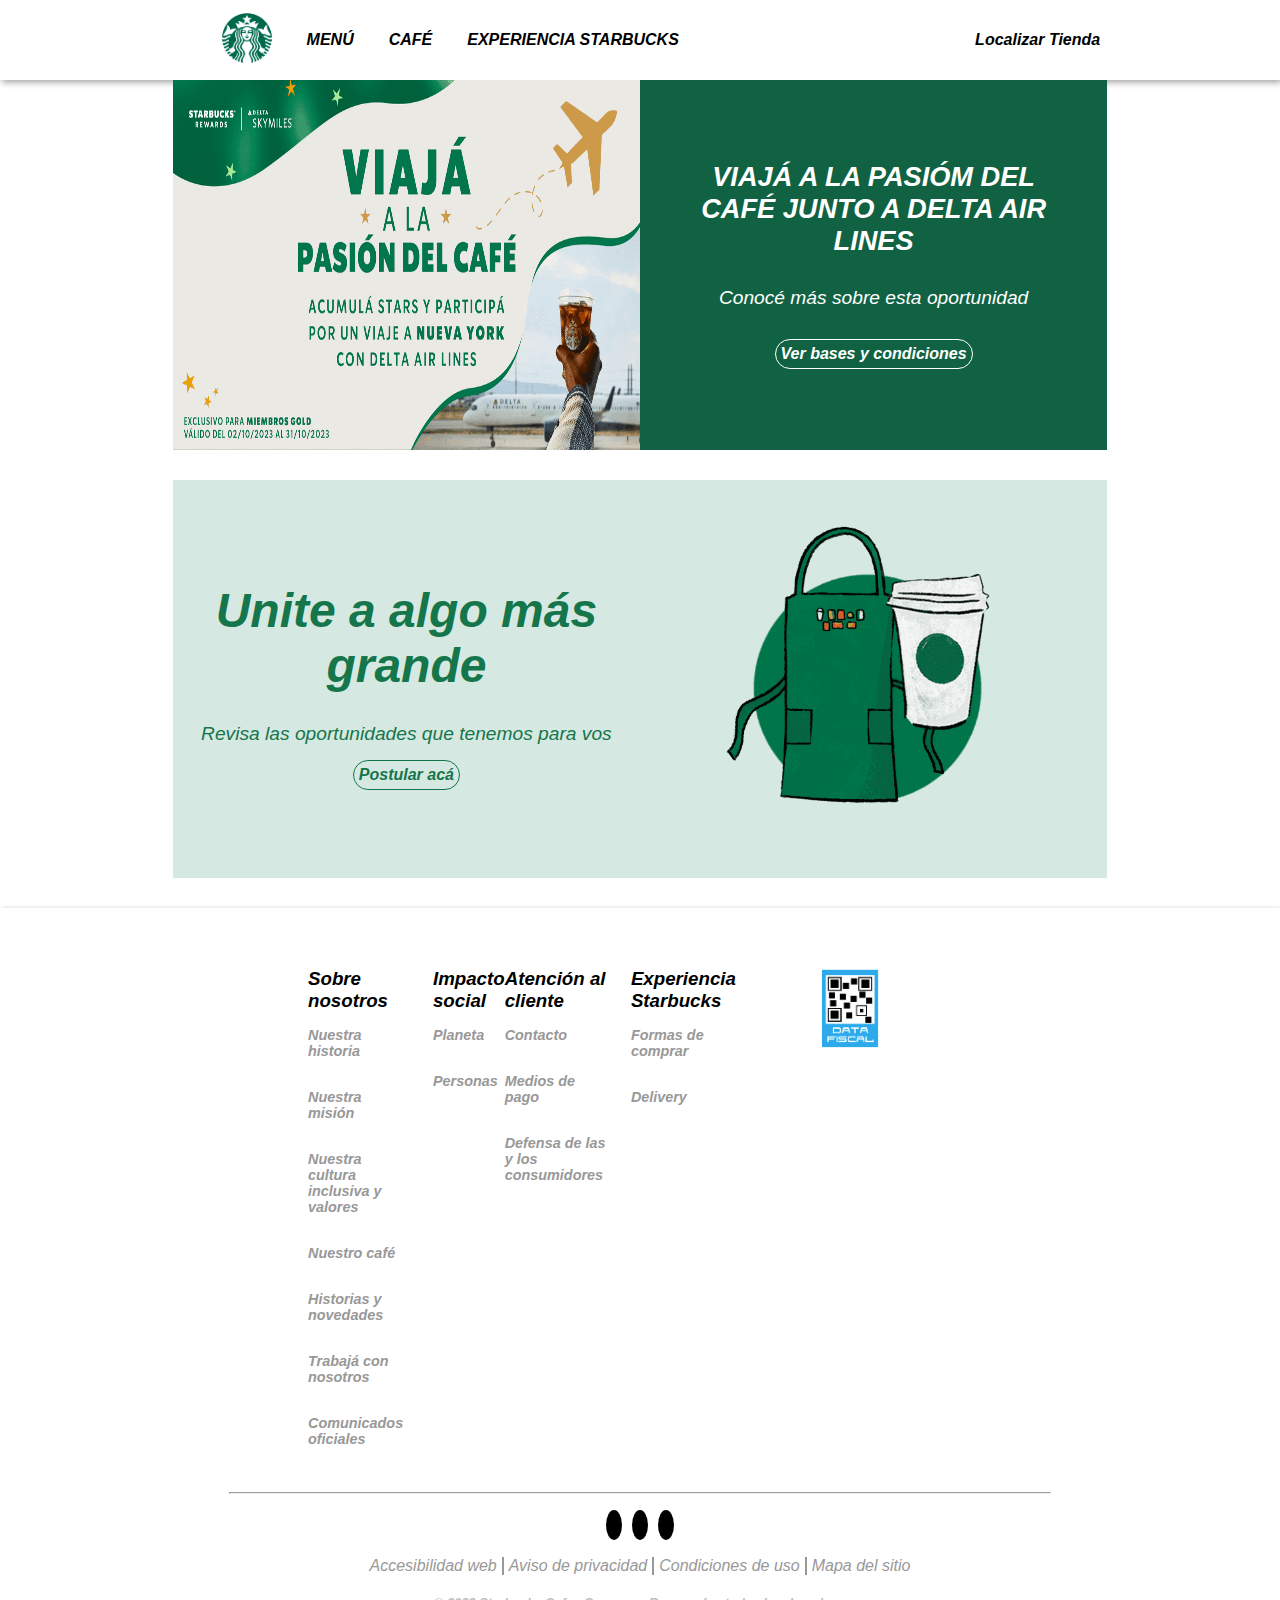
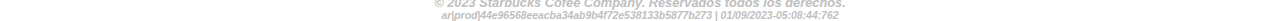
<file: index.html>
<!DOCTYPE html>
<html lang="en">

<head>
    <meta charset="UTF-8">
    <meta name="viewport" content="width=device-width, initial-scale=1.0">
    <link href="/image/294657_starbucks_icon.png" rel="icon" type="image/x-icon">
    <title>Homepage | Starbucks</title>
    <link rel="stylesheet" href="/styles/style.css">
    <link rel="stylesheet" href="https://cdnjs.cloudflare.com/ajax/libs/font-awesome/6.4.2/css/all.min.css"
        integrity="sha512-z3gLpd7yknf1YoNbCzqRKc4qyor8gaKU1qmn+CShxbuBusANI9QpRohGBreCFkKxLhei6S9CQXFEbbKuqLg0DA=="
        crossorigin="anonymous" referrerpolicy="no-referrer" />

</head>

<body>
    <header>
        <div class="logo">
            <a href="index.html"><img src="/image/sturback-logo.png" alt="Logo-Home Starbucks"></a>
        </div>
        <nav class="menuPrincipal">
            <ul>
                <li><a href="menu.html">MENÚ</a></li>
                <li><a href="cafe.html">CAFÉ </a></li>
                <li><a href="experiencia.html">EXPERIENCIA STARBUCKS</a></li>

            </ul>

        </nav>
        <div class="hamburguesa">
            <i class="fa-solid fa-bars menuHamburguesa menusss" style="color: #262626;"></i>
        </div>

        <div class="localizador menuLocalizador" id="menuLocalizador">
            <hr class="barrMenu">
            <a href=""><i class="fa-solid fa-location-dot" style="color: #000000;"></i>Localizar Tienda</a>
        </div>

    </header>
    <div class="contenedor">

        <section class="viaje">
            <div class="imagen">
                <img src="../image/foto1-starbucks.png" alt=" Vija por la pasion">
            </div>
            <div class="publicidad">
                <h2><a href="#">VIAJÁ A LA PASIÓM DEL CAFÉ JUNTO A DELTA AIR LINES</a></h2>
                <p>Conocé más sobre esta oportunidad</p>
                <a class="botonUno" href="">Ver bases y condiciones</a>
            </div>
        </section>
        <section class="postulaciones">
            <div class="contPostulacion">
                <h2>Unite a algo más grande</h2>
                <p>Revisa las oportunidades que tenemos para vos</p>
                <a class="botondos" href="#">Postular acá</a>
            </div>
            <div class="contImagen">
                <img src="/image/foto2-starbucks.png" alt="postulaciones de trabajo">
            </div>
        </section>

    </div>
    <footer>
        <div class="contFooter1">
            <div class="contFooter2">
                <div class="nosotros" name="navega">
                    <div class="tituloFooter">
                        <h3>Sobre nosotros<i class="fa-solid fa-chevron-down ocultarDown menu"
                                style="color: #000000;"></i></h3>
                    </div>
                    <div class="menuFooter">
                        <ul>
                            <li><a href="#">Nuestra historia</a></li>
                            <li><a href="#">Nuestra misión</a></li>
                            <li><a href="#">Nuestra cultura inclusiva y valores</a></li>
                            <li><a href="#">Nuestro café</a></li>
                            <li><a href="#">Historias y novedades</a></li>
                            <li><a href="#">Trabajá con nosotros</a></li>
                            <li><a href="#">Comunicados oficiales</a></li>
                        </ul>
                    </div>
                </div>

                <div class="ipactoSocial">
                    <div class="tituloFooter">
                        <h3>Impacto social<i class="fa-solid fa-chevron-down ocultarDown menu2"
                                style="color: #000000;"></i></h3>
                    </div>
                    <div class="menuFooter2">
                        <ul>
                            <li>
                                <a href="#">Planeta</a>
                            </li>
                            <li>
                                <a href="#">Personas</a>

                            </li>
                        </ul>
                    </div>
                </div>
                <div class="atencionCliente">
                    <div class="tituloFooter">
                        <h3>Atención al cliente<i class="fa-solid fa-chevron-down ocultarDown menu3"
                                style="color: #000000;"></i>
                        </h3>
                    </div>
                    <div class="menuFooter3">
                        <ul>
                            <li><a href="#">Contacto</a></li>
                            <li><a href="#">Medios de pago</a></li>
                            <li><a href="#">Defensa de las y los consumidores</a></li>
                        </ul>
                    </div>
                </div>
                <div class="experiencia">
                    <div class="tituloFooter">
                        <h3>Experiencia Starbucks<i class="fa-solid fa-chevron-down ocultarDown menu4"
                                style="color: #000000;"></i>
                        </h3>
                    </div>
                    <div class="menuFooter4 ">
                        <ul>
                            <li><a href="#">Formas de comprar</a></li>
                            <li><a href="#">Delivery</a></li>
                        </ul>
                    </div>

                </div>
            </div>
            <div class="afip">
                <img src="/image/data-fiscal.jpg" alt="">
            </div>
        </div>

        <hr>
        <div class="redesSociales">
            <ul>
                <li><a href="https://web.facebook.com/StarbucksArgentina?_rdc=1&_rdr"><i class="fa-brands fa-facebook-f" style="color: #ffffff;"></i></a></li>
                <li> <a href="https://www.instagram.com/starbucksargentina/"> <i class="fa-brands fa-instagram" style="color: #ffffff;"></i></a></li>
                <li> <a href="https://www.linkedin.com/company/starbucks-coffee-argentina/"><i class="fa-brands fa-linkedin-in" style="color: #ffffff;"></i></i></a></li>
            </ul>
        </div>
        <div class="contIfoWeb">
            <a class="infoweb" href="#">Accesibilidad web</a>
            <a class="infoweb" href="#">Aviso de privacidad</a>
            <a class="infoweb" href="#">Condiciones de uso</a>
            <a class="infoweb" id="mapa" href="#">Mapa del sitio</a>
        </div>
        <div class="copy">
            <p>© 2023 Starbucks Cofee Company. Reservados todos los derechos.</p>
            <p class="copyP2">ar|prod|44e96568eeacba34ab9b4f72e538133b5877b273 | 01/09/2023-05:08:44:762</p>
        </div>
    </footer>
    <script src="https://cdnjs.cloudflare.com/ajax/libs/jquery/3.7.1/jquery.min.js"
        integrity="sha512-v2CJ7UaYy4JwqLDIrZUI/4hqeoQieOmAZNXBeQyjo21dadnwR+8ZaIJVT8EE2iyI61OV8e6M8PP2/4hpQINQ/g=="
        crossorigin="anonymous" referrerpolicy="no-referrer"></script>
    <script src="apps/app.js"></script>

</body>

</html>
</file>
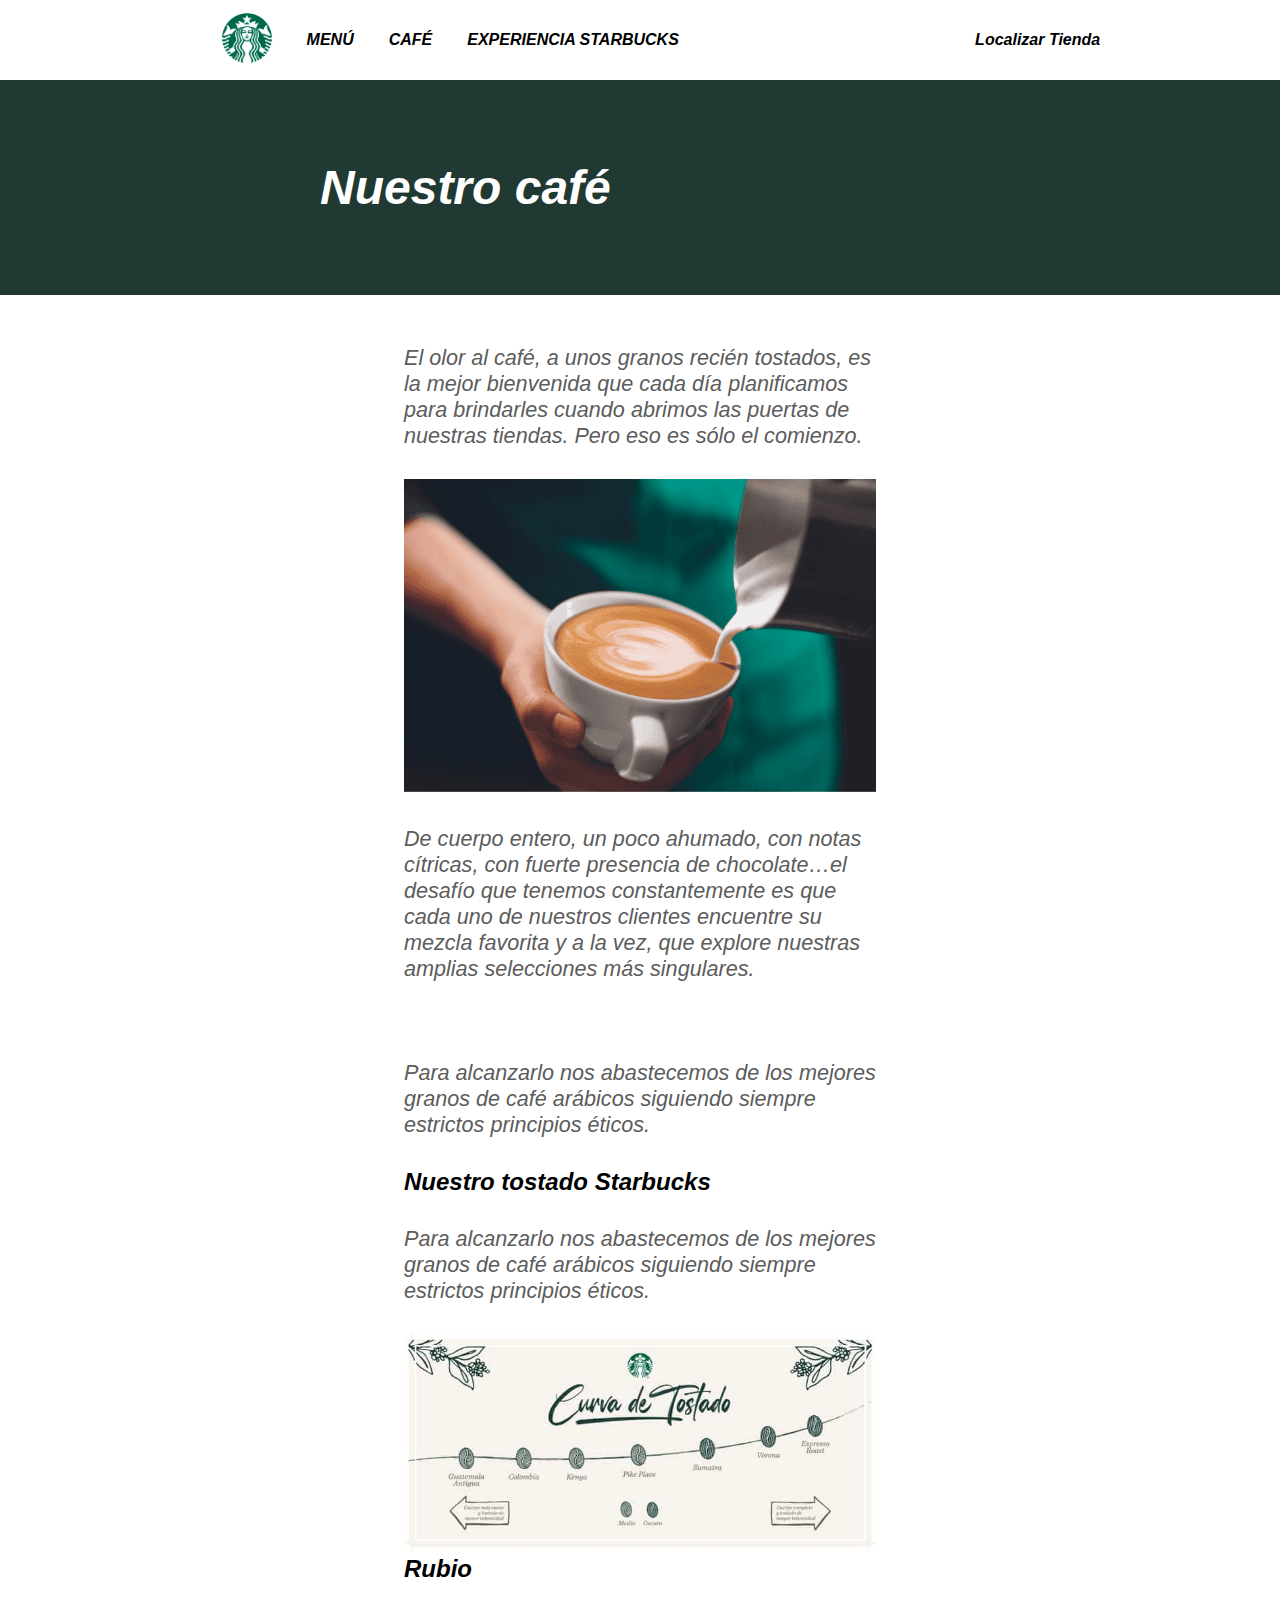
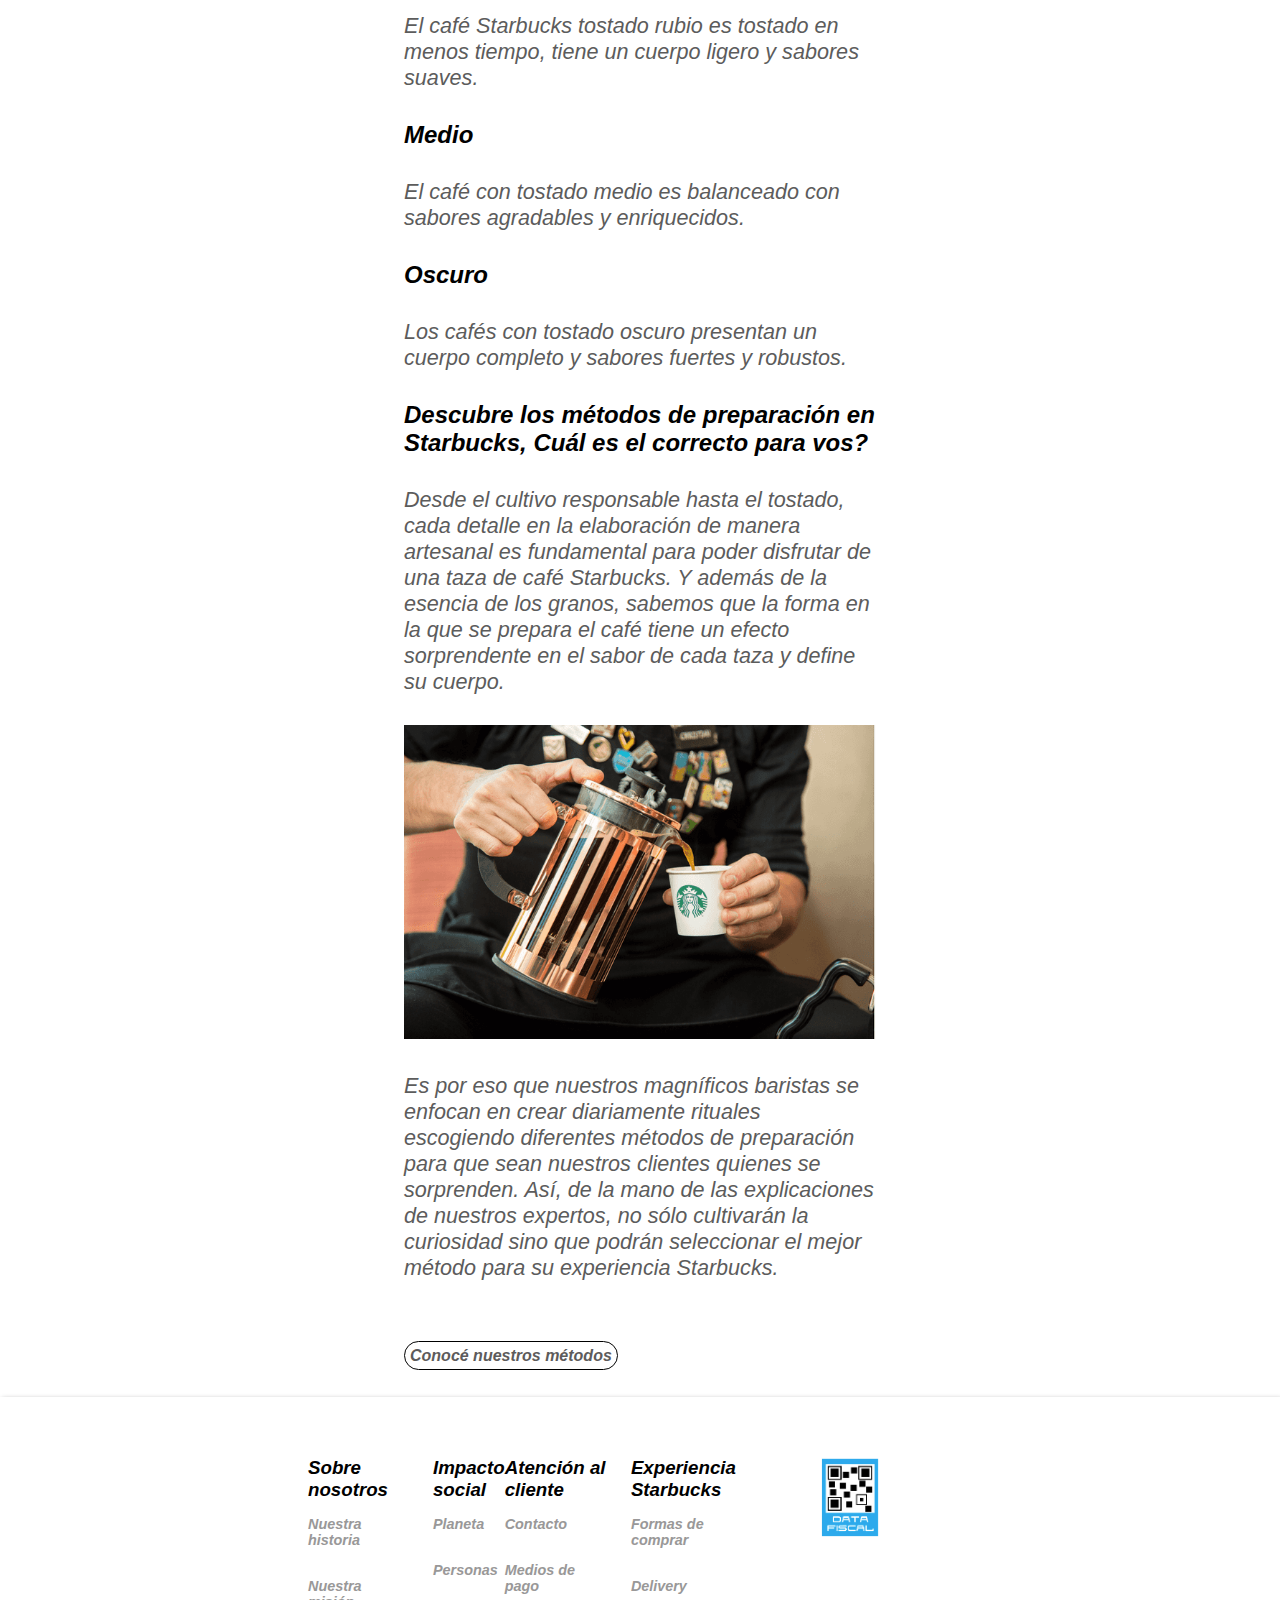
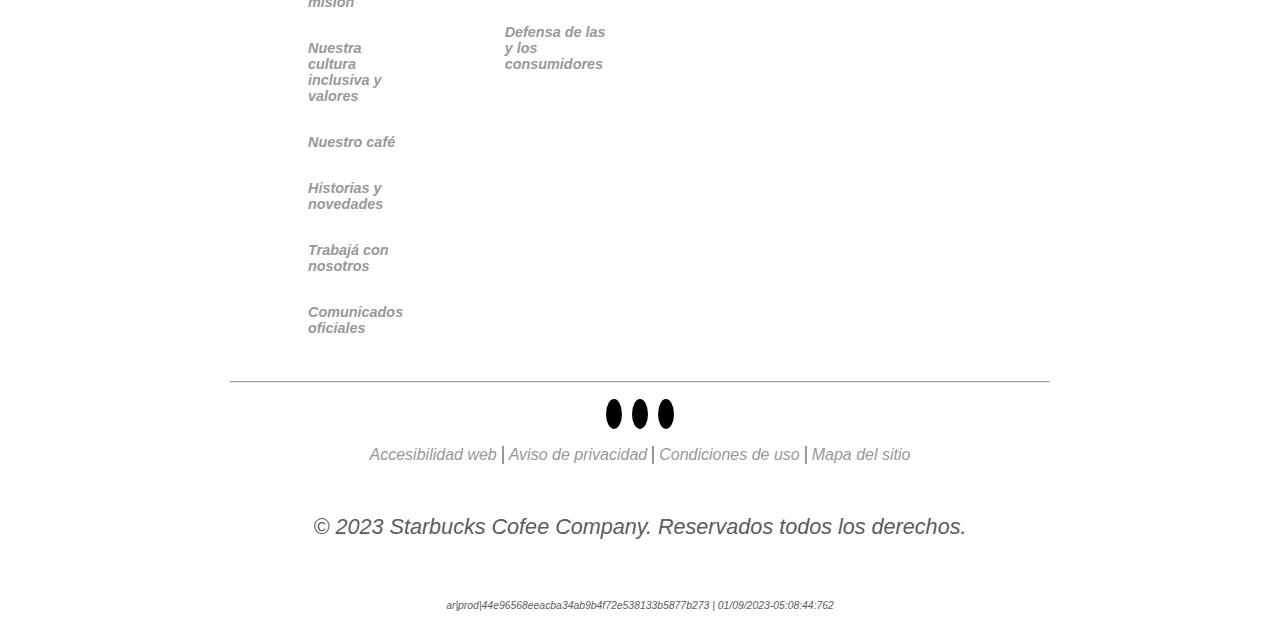
<file: cafe.html>
<!DOCTYPE html>
<html lang="en">

<head>
    <meta charset="UTF-8">
    <meta name="viewport" content="width=device-width, initial-scale=1.0">
    <link href="/image/294657_starbucks_icon.png" rel="icon" type="image/x-icon">
    <title>Let's talk coffee</title>
    <link rel="stylesheet" href="/styles/style.css">
    <link rel="stylesheet" href="/styles/cafe.css">
    <link rel="stylesheet" href="https://cdnjs.cloudflare.com/ajax/libs/font-awesome/6.4.2/css/all.min.css"
        integrity="sha512-z3gLpd7yknf1YoNbCzqRKc4qyor8gaKU1qmn+CShxbuBusANI9QpRohGBreCFkKxLhei6S9CQXFEbbKuqLg0DA=="
        crossorigin="anonymous" referrerpolicy="no-referrer" />

</head>

<body>
    <header>
        <div class="logo">
            <a href="index.html"><img src="/image/sturback-logo.png" alt="Logo-Home Starbucks"></a>
        </div>
        <nav class="menuPrincipal">
            <ul>
                <li><a href="menu.html">MENÚ</a></li>
                <li><a href="cafe.html">CAFÉ </a></li>
                <li><a href="experiencia.html">EXPERIENCIA STARBUCKS</a></li>

            </ul>

        </nav>
        <div class="hamburguesa">
            <i class="fa-solid fa-bars menuHamburguesa menusss" style="color: #262626;"></i>
        </div>

        <div class="localizador menuLocalizador" id="menuLocalizador">
            <hr class="barrMenu">
            <a href=""><i class="fa-solid fa-location-dot" style="color: #000000;"></i>Localizar Tienda</a>
        </div>

    </header>
    <div class="conteiner">
        <section class="titulo">
            <h1>Nuestro café</h1>
        </section>
        <section class="informacion">
            
            <div class="infocafe">
                <p>El olor al café, a unos granos recién tostados, es la mejor bienvenida que cada día planificamos para
                    brindarles cuando abrimos las puertas de nuestras tiendas. Pero eso es sólo el comienzo.</p>
                <img src="image/cafeTaza.png" alt="">
                <p>De cuerpo entero, un poco ahumado, con notas cítricas, con fuerte presencia de chocolate…el desafío
                    que
                    tenemos constantemente es que cada uno de nuestros clientes encuentre su mezcla favorita y a la vez,
                    que
                    explore nuestras amplias selecciones más singulares. </p>
                <br>
                <p>Para alcanzarlo nos abastecemos de los mejores granos de café arábicos siguiendo siempre estrictos
                    principios éticos.</p>

            </div>
            <div class="tostado">
                <h2>Nuestro tostado Starbucks</h2>
                <p>Para alcanzarlo nos abastecemos de los mejores granos de café arábicos siguiendo siempre estrictos
                    principios éticos.</p>
                <img src="image/curvaDeTostado.jpg" alt="">
                <h2>Rubio</h2>
                <p>El café Starbucks tostado rubio es tostado en menos tiempo, tiene un cuerpo ligero y sabores suaves.
                </p>
                <h2>Medio</h2>
                <p>El café con tostado medio es balanceado con sabores agradables y enriquecidos.</p>
                <h2>Oscuro</h2>
                <p>Los cafés con tostado oscuro presentan un cuerpo completo y sabores fuertes y robustos.</p>
            </div>
            <div class="infoPreparacion">
                <h2>Descubre los métodos de preparación en</h2>
                <h2>Starbucks, Cuál es el correcto para vos?</h2>
                <p>Desde el cultivo responsable hasta el tostado, cada detalle en la elaboración de manera artesanal es
                    fundamental para poder disfrutar de una taza de café Starbucks. Y además de la esencia de los
                    granos,
                    sabemos que la forma en la que se prepara el café tiene un efecto sorprendente en el sabor de cada
                    taza
                    y define su cuerpo. </p>
                <img src="image/cafetera.png" alt="">
                <p>Es por eso que nuestros magníficos baristas se enfocan en crear diariamente rituales escogiendo
                    diferentes métodos de preparación para que sean nuestros clientes quienes se sorprenden. Así, de la
                    mano
                    de las explicaciones de nuestros expertos, no sólo cultivarán la curiosidad sino que podrán
                    seleccionar
                    el mejor método para su experiencia Starbucks.</p>

                <p><a href="#">Conocé nuestros métodos</a></p>
            </div>
        </section>
    </div>


    <footer>
        <div class="contFooter1">
            <div class="contFooter2">
                <div class="nosotros" name="navega">
                    <div class="tituloFooter">
                        <h3>Sobre nosotros<i class="fa-solid fa-chevron-down ocultarDown menu"
                                style="color: #000000;"></i></h3>
                    </div>
                    <div class="menuFooter">
                        <ul>
                            <li><a href="#">Nuestra historia</a></li>
                            <li><a href="#">Nuestra misión</a></li>
                            <li><a href="#">Nuestra cultura inclusiva y valores</a></li>
                            <li><a href="#">Nuestro café</a></li>
                            <li><a href="#">Historias y novedades</a></li>
                            <li><a href="#">Trabajá con nosotros</a></li>
                            <li><a href="#">Comunicados oficiales</a></li>
                        </ul>
                    </div>
                </div>

                <div class="ipactoSocial">
                    <div class="tituloFooter">
                        <h3>Impacto social<i class="fa-solid fa-chevron-down ocultarDown menu2"
                                style="color: #000000;"></i></h3>
                    </div>
                    <div class="menuFooter2">
                        <ul>
                            <li>
                                <a href="#">Planeta</a>
                            </li>
                            <li>
                                <a href="#">Personas</a>

                            </li>
                        </ul>
                    </div>
                </div>
                <div class="atencionCliente">
                    <div class="tituloFooter">
                        <h3>Atención al cliente<i class="fa-solid fa-chevron-down ocultarDown menu3"
                                style="color: #000000;"></i>
                        </h3>
                    </div>
                    <div class="menuFooter3">
                        <ul>
                            <li><a href="#">Contacto</a></li>
                            <li><a href="#">Medios de pago</a></li>
                            <li><a href="#">Defensa de las y los consumidores</a></li>
                        </ul>
                    </div>
                </div>
                <div class="experiencia">
                    <div class="tituloFooter">
                        <h3>Experiencia Starbucks<i class="fa-solid fa-chevron-down ocultarDown menu4"
                                style="color: #000000;"></i>
                        </h3>
                    </div>
                    <div class="menuFooter4 ">
                        <ul>
                            <li><a href="#">Formas de comprar</a></li>
                            <li><a href="#">Delivery</a></li>
                        </ul>
                    </div>

                </div>
            </div>
            <div class="afip">
                <img src="/image/data-fiscal.jpg" alt="">
            </div>
        </div>

        <hr>
        <div class="redesSociales">
            <ul>
                <li><a href="https://web.facebook.com/StarbucksArgentina?_rdc=1&_rdr"><i class="fa-brands fa-facebook-f"
                            style="color: #ffffff;"></i></a></li>
                <li> <a href="https://www.instagram.com/starbucksargentina/"> <i class="fa-brands fa-instagram"
                            style="color: #ffffff;"></i></a></li>
                <li> <a href="https://www.linkedin.com/company/starbucks-coffee-argentina/"><i
                            class="fa-brands fa-linkedin-in" style="color: #ffffff;"></i></i></a></li>
            </ul>
        </div>
        <div class="contIfoWeb">
            <a class="infoweb" href="#">Accesibilidad web</a>
            <a class="infoweb" href="#">Aviso de privacidad</a>
            <a class="infoweb" href="#">Condiciones de uso</a>
            <a class="infoweb" id="mapa" href="#">Mapa del sitio</a>
        </div>
        <div class="copy">
            <p>© 2023 Starbucks Cofee Company. Reservados todos los derechos.</p>
            <p class="copyP2">ar|prod|44e96568eeacba34ab9b4f72e538133b5877b273 | 01/09/2023-05:08:44:762</p>
        </div>
    </footer>
    <script src="https://cdnjs.cloudflare.com/ajax/libs/jquery/3.7.1/jquery.min.js"
        integrity="sha512-v2CJ7UaYy4JwqLDIrZUI/4hqeoQieOmAZNXBeQyjo21dadnwR+8ZaIJVT8EE2iyI61OV8e6M8PP2/4hpQINQ/g=="
        crossorigin="anonymous" referrerpolicy="no-referrer"></script>
    <script src="apps/app.js"></script>

</body>

</html>
</file>
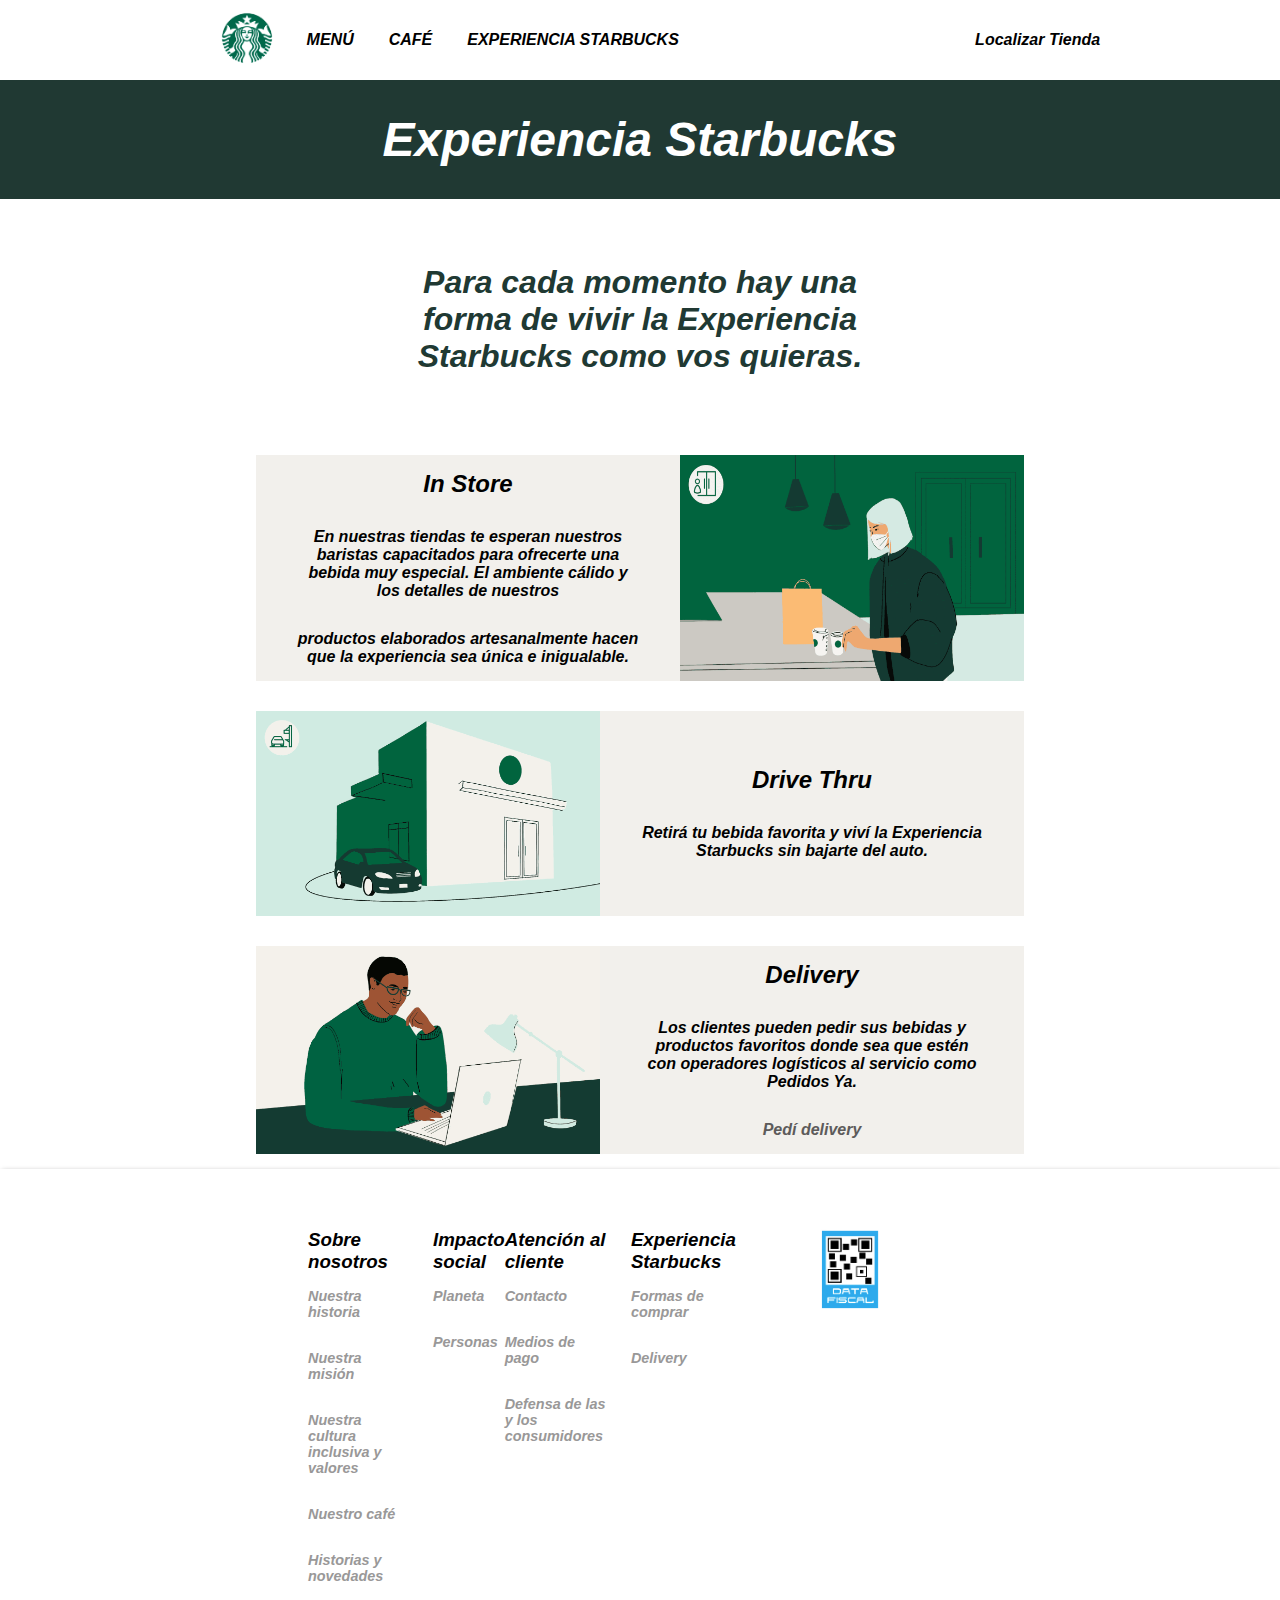
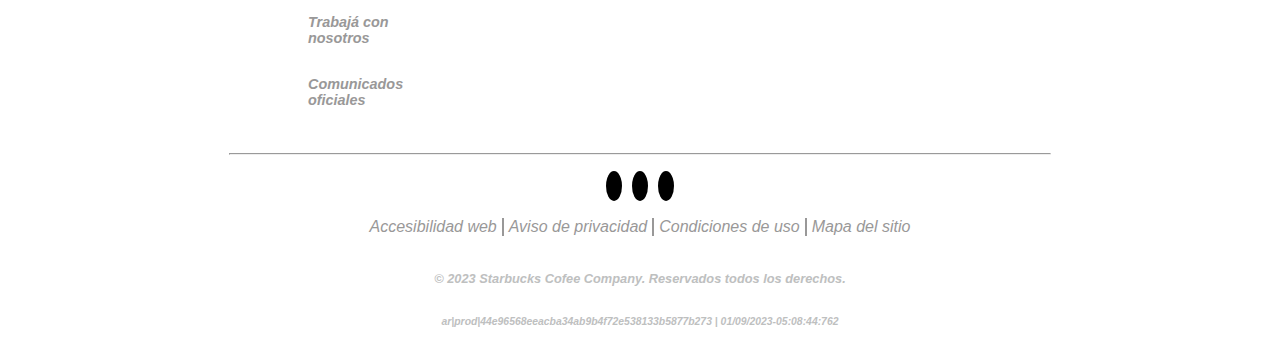
<file: experiencia.html>
<!DOCTYPE html>
<html lang="en">

<head>
    <meta charset="UTF-8">
    <meta name="viewport" content="width=device-width, initial-scale=1.0">
    <link href="/image/294657_starbucks_icon.png" rel="icon" type="image/x-icon">
    <title>Experiencia Starbucks | Starbucks</title>
    <link rel="stylesheet" href="/styles/style.css">
    <link rel="stylesheet" href="/styles/experiencia.css">
    <link rel="stylesheet" href="https://cdnjs.cloudflare.com/ajax/libs/font-awesome/6.4.2/css/all.min.css"
        integrity="sha512-z3gLpd7yknf1YoNbCzqRKc4qyor8gaKU1qmn+CShxbuBusANI9QpRohGBreCFkKxLhei6S9CQXFEbbKuqLg0DA=="
        crossorigin="anonymous" referrerpolicy="no-referrer" />

</head>

<body>
    <header>
        <div class="logo">
            <a href="index.html"><img src="/image/sturback-logo.png" alt="Logo-Home Starbucks"></a>
        </div>
        <nav class="menuPrincipal">
            <ul>
                <li><a href="menu.html">MENÚ</a></li>
                <li><a href="cafe.html">CAFÉ </a></li>
                <li><a href="experiencia.html">EXPERIENCIA STARBUCKS</a></li>

            </ul>

        </nav>
        <div class="hamburguesa">
            <i class="fa-solid fa-bars menuHamburguesa menusss" style="color: #262626;"></i>
        </div>

        <div class="localizador menuLocalizador" id="menuLocalizador">
            <hr class="barrMenu">
            <a href=""><i class="fa-solid fa-location-dot" style="color: #000000;"></i>Localizar Tienda</a>
        </div>

    </header>
<div class="container">
    <div class="contenedorTitulo">
        <h1>Experiencia Starbucks</h1>
    </div>
    <div class="contenedorSubtitulo">
    <h2>Para cada momento hay una forma de vivir la Experiencia Starbucks como vos quieras.</h2>
</div>
    <section class="inStore">
        <div class="contenedorImagen">
            <img src="/image/experiencia1.png" alt="">
        </div>
        <div class="contenedorTexto">
            <h2>In Store</h2>
            <p>En nuestras tiendas te esperan nuestros baristas capacitados para ofrecerte una bebida muy especial. El ambiente cálido y los detalles de nuestros</p>
            <p>productos elaborados artesanalmente hacen que la experiencia sea única e inigualable.</p>
        </div>
    </section>
    <section class="driveThru">
        <div class="contenedorImagen">
            <img src="/image/experiencia2.png" alt="">
        </div>
        <div class="contenedorTexto">
            <h2>Drive Thru</h2>
            <p>Retirá tu bebida favorita y viví la Experiencia Starbucks sin bajarte del auto.</p>
            
        </div>
    </section>
    <section class="delivery">
        <div class="contenedorImagen">
            <img src="/image/experiencia3.png" alt="">
        </div>
        <div class="contenedorTexto">
            <h2>Delivery</h2>
            <p>Los clientes pueden pedir sus bebidas y productos favoritos donde sea que estén con operadores logísticos al servicio como Pedidos Ya.</p>
            <p><a href="#">Pedí delivery</a></p>
        </div>
    </section>
</div>


<footer>
    <div class="contFooter1">
        <div class="contFooter2">
            <div class="nosotros" name="navega">
                <div class="tituloFooter">
                    <h3>Sobre nosotros<i class="fa-solid fa-chevron-down ocultarDown menu"
                            style="color: #000000;"></i></h3>
                </div>
                <div class="menuFooter">
                    <ul>
                        <li><a href="#">Nuestra historia</a></li>
                        <li><a href="#">Nuestra misión</a></li>
                        <li><a href="#">Nuestra cultura inclusiva y valores</a></li>
                        <li><a href="#">Nuestro café</a></li>
                        <li><a href="#">Historias y novedades</a></li>
                        <li><a href="#">Trabajá con nosotros</a></li>
                        <li><a href="#">Comunicados oficiales</a></li>
                    </ul>
                </div>
            </div>

            <div class="ipactoSocial">
                <div class="tituloFooter">
                    <h3>Impacto social<i class="fa-solid fa-chevron-down ocultarDown menu2"
                            style="color: #000000;"></i></h3>
                </div>
                <div class="menuFooter2">
                    <ul>
                        <li>
                            <a href="#">Planeta</a>
                        </li>
                        <li>
                            <a href="#">Personas</a>

                        </li>
                    </ul>
                </div>
            </div>
            <div class="atencionCliente">
                <div class="tituloFooter">
                    <h3>Atención al cliente<i class="fa-solid fa-chevron-down ocultarDown menu3"
                            style="color: #000000;"></i>
                    </h3>
                </div>
                <div class="menuFooter3">
                    <ul>
                        <li><a href="#">Contacto</a></li>
                        <li><a href="#">Medios de pago</a></li>
                        <li><a href="#">Defensa de las y los consumidores</a></li>
                    </ul>
                </div>
            </div>
            <div class="experiencia">
                <div class="tituloFooter">
                    <h3>Experiencia Starbucks<i class="fa-solid fa-chevron-down ocultarDown menu4"
                            style="color: #000000;"></i>
                    </h3>
                </div>
                <div class="menuFooter4 ">
                    <ul>
                        <li><a href="#">Formas de comprar</a></li>
                        <li><a href="#">Delivery</a></li>
                    </ul>
                </div>

            </div>
        </div>
        <div class="afip">
            <img src="/image/data-fiscal.jpg" alt="">
        </div>
    </div>

    <hr>
    <div class="redesSociales">
        <ul>
            <li><a href="https://web.facebook.com/StarbucksArgentina?_rdc=1&_rdr"><i class="fa-brands fa-facebook-f" style="color: #ffffff;"></i></a></li>
            <li> <a href="https://www.instagram.com/starbucksargentina/"> <i class="fa-brands fa-instagram" style="color: #ffffff;"></i></a></li>
            <li> <a href="https://www.linkedin.com/company/starbucks-coffee-argentina/"><i class="fa-brands fa-linkedin-in" style="color: #ffffff;"></i></i></a></li>
        </ul>
    </div>
    <div class="contIfoWeb">
        <a class="infoweb" href="#">Accesibilidad web</a>
        <a class="infoweb" href="#">Aviso de privacidad</a>
        <a class="infoweb" href="#">Condiciones de uso</a>
        <a class="infoweb" id="mapa" href="#">Mapa del sitio</a>
    </div>
    <div class="copy">
        <p>© 2023 Starbucks Cofee Company. Reservados todos los derechos.</p>
        <p class="copyP2">ar|prod|44e96568eeacba34ab9b4f72e538133b5877b273 | 01/09/2023-05:08:44:762</p>
    </div>
</footer>
<script src="https://cdnjs.cloudflare.com/ajax/libs/jquery/3.7.1/jquery.min.js"
    integrity="sha512-v2CJ7UaYy4JwqLDIrZUI/4hqeoQieOmAZNXBeQyjo21dadnwR+8ZaIJVT8EE2iyI61OV8e6M8PP2/4hpQINQ/g=="
    crossorigin="anonymous" referrerpolicy="no-referrer"></script>
<script src="apps/app.js"></script>

</body>

</html>
</file>
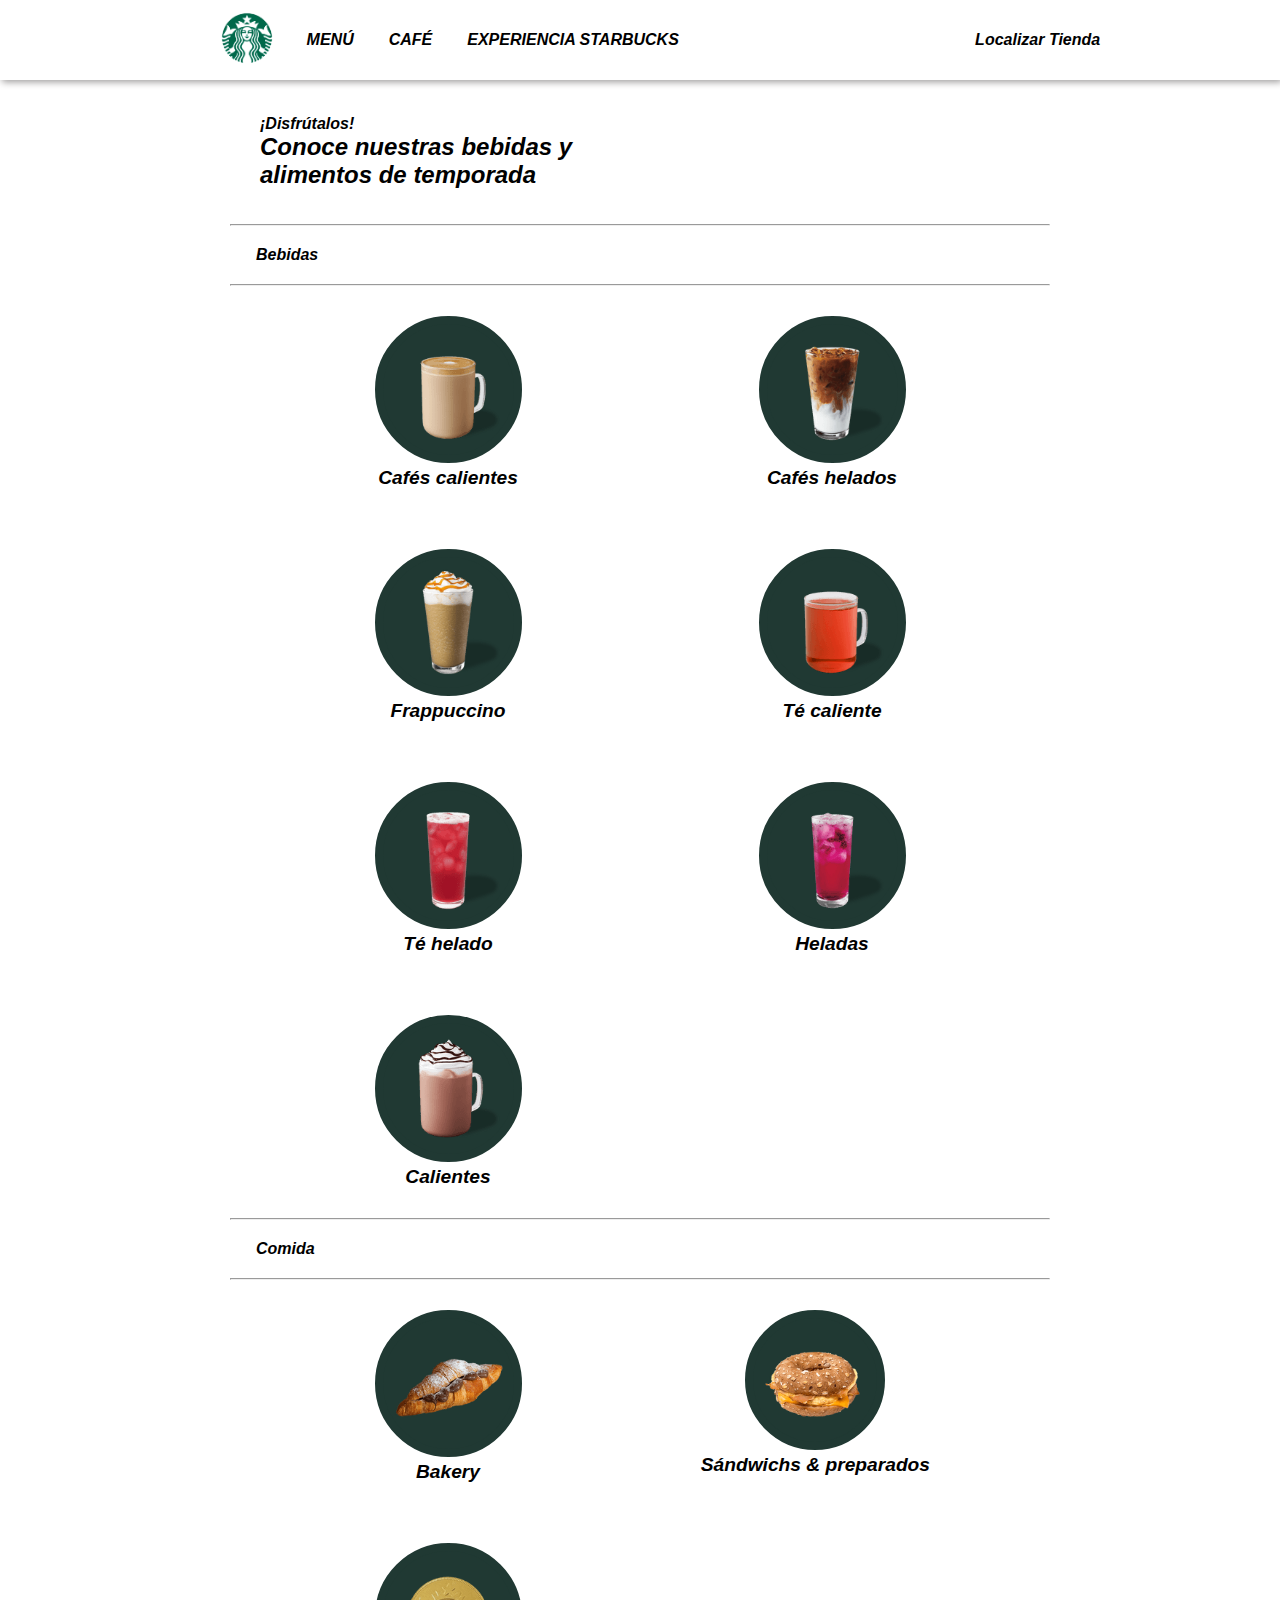
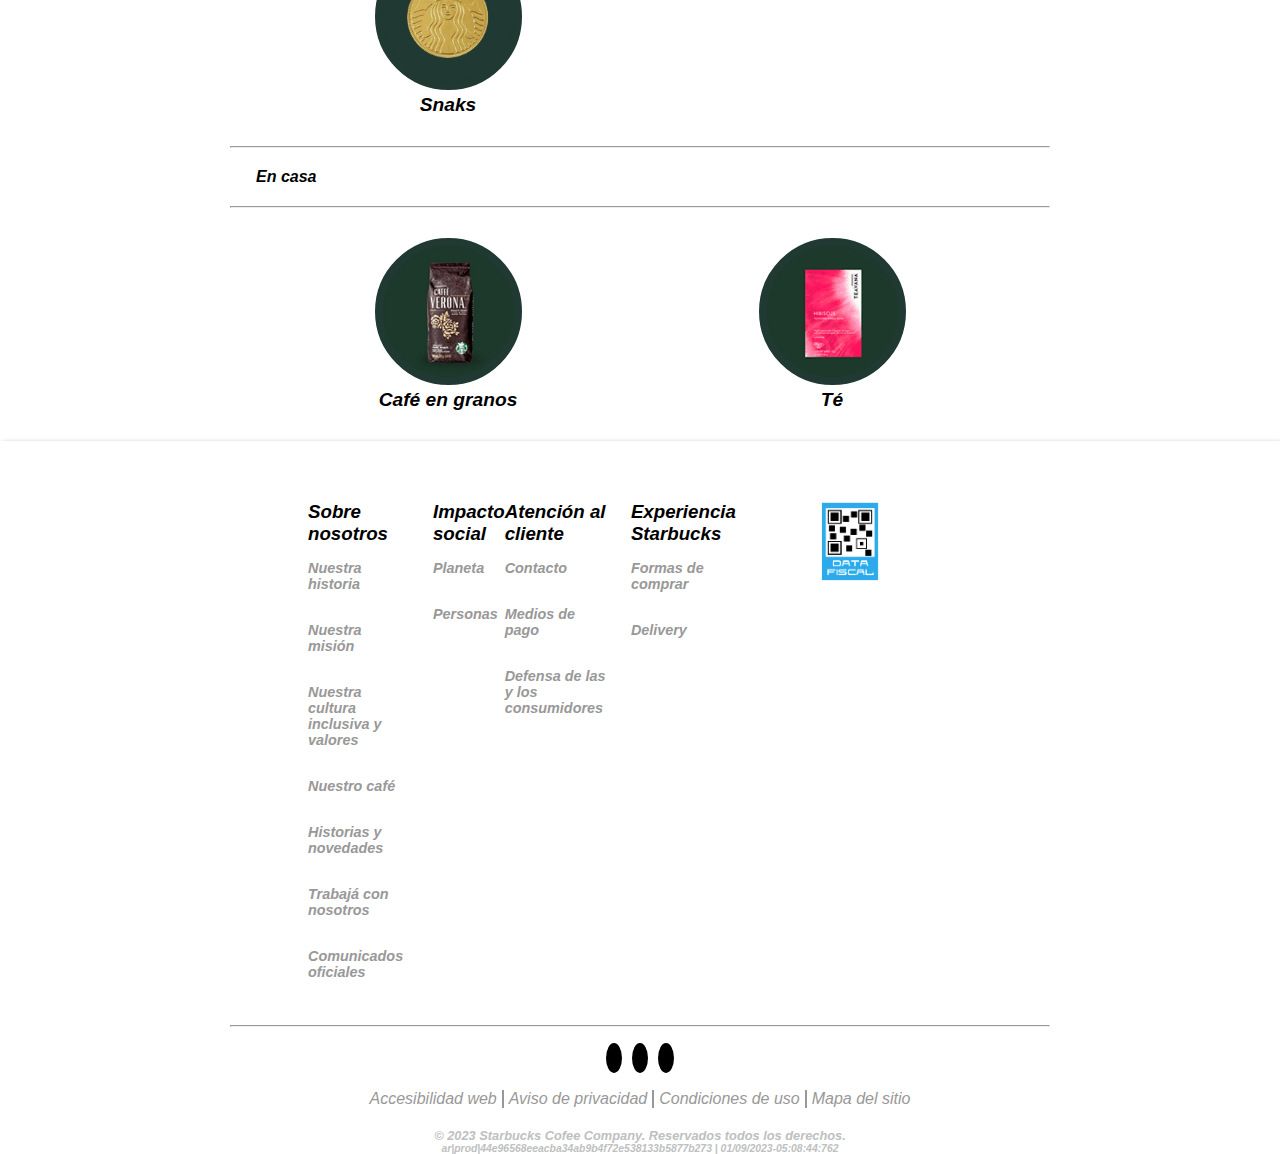
<file: menu.html>
<!DOCTYPE html>
<html lang="en">

<head>
    <meta charset="UTF-8">
    <meta name="viewport" content="width=device-width, initial-scale=1.0">
    <link href="/image/294657_starbucks_icon.png" rel="icon" type="image/x-icon">
    <title>Menú | Starbucks</title>
    <link rel="stylesheet" href="/styles/style.css">
    <link rel="stylesheet" href="/styles/menu.css">
    <link rel="stylesheet" href="https://cdnjs.cloudflare.com/ajax/libs/font-awesome/6.4.2/css/all.min.css"
        integrity="sha512-z3gLpd7yknf1YoNbCzqRKc4qyor8gaKU1qmn+CShxbuBusANI9QpRohGBreCFkKxLhei6S9CQXFEbbKuqLg0DA=="
        crossorigin="anonymous" referrerpolicy="no-referrer" />

</head>

<body>
    <header>
        <div class="logo">
            <a href="index.html"><img src="/image/sturback-logo.png" alt="Logo-Home Starbucks"></a>
        </div>
        <nav class="menuPrincipal">
            <ul>
                <li><a href="menu.html">MENÚ</a></li>
                <li><a href="cafe.html">CAFÉ </a></li>
                <li><a href="experiencia.html">EXPERIENCIA STARBUCKS</a></li>

            </ul>

        </nav>
        <div class="hamburguesa">
            <i class="fa-solid fa-bars menuHamburguesa menusss" style="color: #262626;"></i>
        </div>

        <div class="localizador menuLocalizador" id="menuLocalizador">
            <hr class="barrMenu">
            <a href=""><i class="fa-solid fa-location-dot" style="color: #000000;"></i>Localizar Tienda</a>
        </div>

    </header>
    <div class="containerTitulo">

        <div class="contTitulo">
            
            <span>¡Disfrútalos!</span>
            <h2>Conoce nuestras bebidas y alimentos de temporada</h2>
        </div>
    </div>
        <div class="subtitulo">
        <hr>
        <p>Bebidas</p>
        <hr>
    </div>
    <section class="bebidas">
        <div class="contProducto">
            <div class="producto">
                <div class="imgProducto">
                    <img src="/image/cafe1.png" alt="">
                </div>
                <h2>Cafés calientes</h2>
            </div>
            <div class="producto">
                <div class="imgProducto">
                    <img src="/image/cafe2.png" alt="">
                </div>
                <h2>Cafés helados</h2>
            </div>
            <div class="producto">
                <div class="imgProducto">
                    <img src="/image/cafe3.png" alt="">
                </div>
                <h2>Frappuccino</h2>
            </div>
            <div class="producto">
                <div class="imgProducto">
                    <img src="/image/te1.png" alt="">
                </div>
                <h2>Té caliente</h2>
            </div>
            <div class="producto">
                <div class="imgProducto">
                    <img src="/image/te2.png" alt="">
                </div>
                <h2>Té helado</h2>
            </div>
            <div class="producto">
                <div class="imgProducto">
                    <img src="/image/te3.png" alt="">
                </div>
                <h2>Heladas</h2>
            </div>
            <div class="producto">
                <div class="imgProducto">
                    <img src="/image/calientes1.png" alt="">
                </div>
                <h2>Calientes</h2>
            </div>
        </div>
    </section>
    <div class="subtitulo">
        <hr>
        <p>Comida</p>
        <hr>
    </div>
    <section class="comida">
        <div class="contProducto">
            <div class="producto">
                <div class="imgProducto">
                    <img src="/image/comida1.png" alt="">
                </div>
                <h2>Bakery</h2>
            </div>
            <div class="producto">
                <div class="imgProducto">
                    <img class="sandwichs" style="width: 140px;" src="/image/comida2.png" alt="">
                </div>
                <h2>Sándwichs & preparados</h2>
            </div>
            <div class="producto">
                <div class="imgProducto">
                    <img src="/image/comida3.png" alt="">
                </div>
                <h2>Snaks</h2>
            </div>
        </div>
    </section>
    <div class="subtitulo">
        <hr>
        <p>En casa</p>
        <hr>
    </div>
    <section class="enCasa">
        <div class="contProducto">
            <div class="producto">
                <div class="imgProducto">
                    <img src="/image/cafeGranos.png" alt="">
                </div>
                <h2>Café en granos</h2>
            </div>
            <div class="producto">
                <div class="imgProducto">
                    <img src="/image/teSaquitos.png" alt="">
                </div>
                <h2>Té</h2>
            </div>
        </div>
    </section>

    <footer>
        <div class="contFooter1">
            <div class="contFooter2">
                <div class="nosotros" name="navega">
                    <div class="tituloFooter">
                        <h3>Sobre nosotros<i class="fa-solid fa-chevron-down ocultarDown menu"
                                style="color: #000000;"></i></h3>
                    </div>
                    <div class="menuFooter">
                        <ul>
                            <li><a href="#">Nuestra historia</a></li>
                            <li><a href="#">Nuestra misión</a></li>
                            <li><a href="#">Nuestra cultura inclusiva y valores</a></li>
                            <li><a href="#">Nuestro café</a></li>
                            <li><a href="#">Historias y novedades</a></li>
                            <li><a href="#">Trabajá con nosotros</a></li>
                            <li><a href="#">Comunicados oficiales</a></li>
                        </ul>
                    </div>
                </div>

                <div class="ipactoSocial">
                    <div class="tituloFooter">
                        <h3>Impacto social<i class="fa-solid fa-chevron-down ocultarDown menu2"
                                style="color: #000000;"></i></h3>
                    </div>
                    <div class="menuFooter2">
                        <ul>
                            <li>
                                <a href="#">Planeta</a>
                            </li>
                            <li>
                                <a href="#">Personas</a>

                            </li>
                        </ul>
                    </div>
                </div>
                <div class="atencionCliente">
                    <div class="tituloFooter">
                        <h3>Atención al cliente<i class="fa-solid fa-chevron-down ocultarDown menu3"
                                style="color: #000000;"></i>
                        </h3>
                    </div>
                    <div class="menuFooter3">
                        <ul>
                            <li><a href="#">Contacto</a></li>
                            <li><a href="#">Medios de pago</a></li>
                            <li><a href="#">Defensa de las y los consumidores</a></li>
                        </ul>
                    </div>
                </div>
                <div class="experiencia">
                    <div class="tituloFooter">
                        <h3>Experiencia Starbucks<i class="fa-solid fa-chevron-down ocultarDown menu4"
                                style="color: #000000;"></i>
                        </h3>
                    </div>
                    <div class="menuFooter4 ">
                        <ul>
                            <li><a href="#">Formas de comprar</a></li>
                            <li><a href="#">Delivery</a></li>
                        </ul>
                    </div>

                </div>
            </div>
            <div class="afip">
                <img src="/image/data-fiscal.jpg" alt="">
            </div>
        </div>

        <hr>
        <div class="redesSociales">
            <ul>
                <li><a href="https://web.facebook.com/StarbucksArgentina?_rdc=1&_rdr"><i class="fa-brands fa-facebook-f" style="color: #ffffff;"></i></a></li>
                <li> <a href="https://www.instagram.com/starbucksargentina/"> <i class="fa-brands fa-instagram" style="color: #ffffff;"></i></a></li>
                <li> <a href="https://www.linkedin.com/company/starbucks-coffee-argentina/"><i class="fa-brands fa-linkedin-in" style="color: #ffffff;"></i></i></a></li>
            </ul>
        </div>
        <div class="contIfoWeb">
            <a class="infoweb" href="#">Accesibilidad web</a>
            <a class="infoweb" href="#">Aviso de privacidad</a>
            <a class="infoweb" href="#">Condiciones de uso</a>
            <a class="infoweb" id="mapa" href="#">Mapa del sitio</a>
        </div>
        <div class="copy">
            <p>© 2023 Starbucks Cofee Company. Reservados todos los derechos.</p>
            <p class="copyP2">ar|prod|44e96568eeacba34ab9b4f72e538133b5877b273 | 01/09/2023-05:08:44:762</p>
        </div>
    </footer>
    <script src="https://cdnjs.cloudflare.com/ajax/libs/jquery/3.7.1/jquery.min.js"
    integrity="sha512-v2CJ7UaYy4JwqLDIrZUI/4hqeoQieOmAZNXBeQyjo21dadnwR+8ZaIJVT8EE2iyI61OV8e6M8PP2/4hpQINQ/g=="
    crossorigin="anonymous" referrerpolicy="no-referrer"></script>
<script src="apps/app.js"></script>

</body>

</html>
</file>
<file: styles/style.css>
* {
    margin: 0;
    padding: 0;

    font-family: Helvetica, Arial, sans-serif;
    font-weight: 700;
    font-style: italic;
}

:root {
    --main-publicidad: #106242;
    --main-postulaciones: #d5e9e2;
    --main-sombreado: rgb(157, 155, 155);
    --main-menu: #15754b;
    --main-footer: rgb(153, 152, 152);
    --hover-footer: rgb(108, 108, 108);
}

a {
    text-decoration: none;
    color: rgb(93, 91, 91);
}

header {
    width: 100%;
    height: 80px;
    display: flex;
    flex-flow: row wrap;
    box-shadow: 2px 2px 7px var(--main-sombreado);
}

/*LOGO HOME*/
.logo {
    width: 22%;
    height: 80px;
    margin-right: 25px;
    display: flex;
    flex-flow: row wrap;
    justify-content: end;
    align-items: center;
}

.logo a img {
    width: 70px;
    height: 70px;
}

/*MENU*/
nav {
    width: 40%;
    height: 80px;
}

nav ul {
    width: 100%;
    height: 80px;
    display: flex;
    align-items: center;
    list-style: none;
}

nav ul li {

    margin: 0 35px 0 0;
}

nav ul li a {
    color: black;
}

nav ul li a:hover {
    line-height: 80px;
    padding: 0 0 24px;
    color: var(--main-menu);
    border-bottom: 5px solid var(--main-menu);
}

.hamburguesa {
    width: 5%;
    height: auto;
    visibility: hidden;
    display: flex;
    align-items: center;
    justify-content: center;
}

/*LOCALIZACION TIENDAS*/
.localizador {
    width: 17%;
    height: 80px;
    text-align: end;
    display: flex;
    justify-content: end;
    align-items: center;
}

.localizador a {
    color: black;
}

.localizador a:hover {
    color: rgb(93, 91, 91);
}

.localizador a i {
    padding-right: 5px;
}

/*BODY*/
.contenedor {
    width: 100%;
    height: auto;
    display: flex;
    flex-flow: column wrap;
    justify-content: center;
    align-items: center;
}

.viaje {
    width: 73%;
    height: 370px;
    background-color: var(--main-publicidad);
    display: flex;
    flex-flow: row wrap;
    justify-content: center;
    align-items: center;
}

.imagen {
    width: 50%;
    height: 100%;
    max-height: 100%;
    display: flex;
    flex-wrap: wrap;
}

.imagen img {

    width: 100%;
    height: 100%;
}

.publicidad a {
    color: white;
}

.botonUno {
    border: 1px solid white;
    margin-top: 15px;
    padding: 5px;
    border-radius: 50px;
}

.publicidad h2 {
    margin: 0 50px 15px 50px;
    font-size: 1.7rem;
}

.publicidad p {
    font-size: 1.2rem;
    margin: 15px 0 15px 0;
    font-weight: 400;
}

.publicidad .botonUno:hover {
    background: #d5e9e22b;
}

.publicidad {
    width: 50%;
    height: 370px;
    color: white;
    text-align: center;
    display: flex;
    flex-flow: column wrap;
    justify-content: center;
    align-items: center;
}

.postulaciones {
    width: 73%;
    height: auto;
    margin: 30px 0 30px 0;
    background-color: var(--main-postulaciones);
    display: flex;
}

.contPostulacion {
    width: 50%;
    display: flex;
    flex-flow: column wrap;
    align-items: center;
    justify-content: center;
}

.contImagen {
    width: 50%;
    height: 100%;
    display: flex;
    justify-content: center;
}

.contImagen img {
    display: flex;
    max-width: 100%;
}

.contPostulacion h2 {
    font-size: 3rem;
    text-align: center;
    margin: 15px 40px 15px 40px;
    color: var(--main-menu);
}

.contPostulacion p {
    margin: 15px 0 15px 0;
    color: var(--main-menu);
    text-align: center;
    font-size: 1.2rem;
    font-weight: 400;
}

.botondos {
    color: var(--main-menu);
    padding: 5px;
    border: 1px solid var(--main-menu);
    border-radius: 50px;
}

footer {
    width: 100%;
    height: auto;
    box-shadow: 2px 2px 5px var(--main-sombreado);
    display: flex;
    flex-flow: column wrap;
    justify-content: center;
    align-items: center;

}

.contFooter1 {
    width: 80%;
    height: auto;
    margin-top: 30px;
    box-sizing: border-box;
    padding: 30px;
    display: flex;
    flex-flow: row wrap;
    justify-content: start;
}

.contFooter2 {
    width: 60%;
    height: auto;
    box-sizing: border-box;
    padding-left: 150px;
    display: flex;
    justify-content: start;

}

.afip {
    width: 20%;
    height: 80px;
    box-sizing: border-box;
    padding-right: 50px;
    display: flex;
    justify-content: end;
}

hr {
    width: 64%;
    text-align: center;
}

.tituloFooter {
    width: 93%;
    height: auto;
    text-align: start;
    font-size: 1rem;
    font-weight: 900;
}

.menuFooter ul li,
.menuFooter2 ul li,
.menuFooter3 ul li,
.menuFooter4 ul li {
    width: 80%;
    height: auto;
    display: flex;
    flex-flow: column wrap;
    list-style: none;
}

.menuFooter ul li a,
.menuFooter2 ul li a,
.menuFooter3 ul li a,
.menuFooter4 ul li a {
    font-size: 0.90rem;
    font-weight: 550;
    margin: 15px 0;
    color: var(--main-footer);
}

.menuFooter ul li a:hover,
.menuFooter2 ul li a:hover,
.menuFooter3 ul li a:hover,
.menuFooter4 ul li a:hover {
    color: rgb(49, 48, 48);
}


.redesSociales {
    width: 100%;
    height: auto;
    display: flex;
    justify-content: center;
}

.redesSociales ul {
    width: 20%;
    height: auto;
    list-style: none;
    margin: 20px 0;
    display: flex;
    justify-content: center;
}

.redesSociales ul li {
    font-size: 20px;
}

.redesSociales ul li a {
    width: 100%;
    height: 100%;
    padding: 4px;
    margin: 5px 5px;
    background-color: black;
    border-radius: 50%;
}
.redesSociales ul li a i{
    padding: 4px;
}


.contIfoWeb {
    width: 100%;
    height: auto;
    margin-bottom: 10px;
    display: flex;
    flex-flow: row wrap;
    justify-content: center;
}


.contIfoWeb a:not(#mapa) {
    margin-right: 5px;
    padding-right: 5px;
    border-right: 2px solid var(--main-footer);
}

.contIfoWeb a {
    color: var(--main-footer);
    font-weight: 100;
}

.contIfoWeb a:hover {
    color: var(--hover-footer);
}

.copy {
    width: 100%;
    height: auto;
    color: #bec0bf;
    box-sizing: border-box;
    font-size: 0.8rem;
    font-weight: 0;
    margin-top: 10px;
    display: flex;
    flex-flow: column wrap;
    text-align: center;
}

.copyP2 {
    box-sizing: border-box;
    font-size: 0.65rem;

}

.ocultarDown {
    visibility: hidden;
}

.localizador .barrMenu {
    display: none;
}



@media screen and (max-width: 768px) {

    /*menu*/
    header {
        width: 100%;
        height: 80px;
        position: fixed;
        background-color: white;
        display: flex;
        justify-content: end;
    }

    .logo {
        width: 20%;
        height: auto;
        margin-right: 75%;
        justify-content: start;
    }

    .hamburguesa {
        font-size: 25px;
        visibility: visible;
        cursor: pointer;
    }

    nav {
        width: 90%;
        height: 100%;
        background-color: white;
        visibility: hidden;
        position: fixed;
        margin-top: 80px;
        z-index: 1;
    }

    nav ul {
        width: 90%;
        height: auto;
        margin: 20px 0;
        display: flex;
        flex-flow: column wrap;
        align-items: start;
    }

    nav ul li {
        margin: 30px 0;
    }

    nav ul li a {
        width: 90%;
        height: auto;
        margin: 50px;
    }

    nav ul li a:hover {
        line-height: 0;
        padding: 0;
        border-bottom: none;
    }

    .localizador {
        width: 80%;
        height: auto;
        visibility: hidden;
        z-index: 1;
        margin-top: 350px;
        display: flex;
        flex-flow: column wrap;
        align-items: start;
        justify-content: start;
    }

    .localizador .barrMenu {
        width: 80%;
        height: auto;
        display: flex;
        margin-bottom: 20px;
    }

    .viaje {
        width: 100%;
        height: auto;
        margin-top: 80px;
        display: flex;
        flex-flow: column wrap;
        justify-content: center;
        align-items: center;
    }

    .imagen {
        width: 100%;
        height: auto;
    }

    .publicidad {
        width: 100%;
        height: auto;
        display: flex;
        flex-flow: column wrap;
        justify-content: center;
        padding: 30px 0 30px 0;
    }

    .publicidad a:not(.botonUno) {
        width: 100%;
        height: auto;
    }

    .postulaciones {
        width: 100%;
        height: auto;
        display: flex;
        flex-flow: column-reverse wrap;
        align-items: center;
    }

    .contPostulacion {
        width: 100%;
        height: auto;
    }

    .contPostulacion h2 {
        font-size: 1.85rem;
    }

    .contPostulacion p {
        font-size: 1.1rem !important;
    }

    .contPostulacion .botondos {
        margin: 30px 0;
    }

    .contFooter1 {
        width: 100%;
        height: auto;
        display: flex;
        flex-flow: column wrap;
        justify-content: center;
        align-content: center;
        align-items: center;
    }


    .tituloFooter {
        width: 100%;
        height: auto;
        font-size: 0.75rem;
        font-weight: 100;
    }

    .contFooter2 {
        width: 100%;
        height: auto;
        padding-left: 0;
        margin-bottom: 30px;
        display: flex;
        flex-direction: column;
        flex-wrap: wrap;
    }

    .nosotros,
    .ipactoSocial,
    .atencionCliente,
    .experiencia {
        width: 100%;
        height: auto;
        margin: 0 0 40px 0;
    }

    .menuFooter ul li,
    .menuFooter2 ul li,
    .menuFooter3 ul li,
    .menuFooter4 ul li {
        width: 100%;
        height: auto;
        display: flex;
        flex-flow: column wrap;

    }

    .menuFooter,
    .menuFooter2,
    .menuFooter3,
    .menuFooter4 {
        max-height: 0;
        overflow: hidden;
    }

    .ocultarDown {
        visibility: visible;
        cursor: pointer;
    }



    .afip {
        width: 100%;
        height: auto;
        /*margin-left: 180px;*/
        display: flex;
        justify-content: start;
    }

    .menu,
    .menu2,
    .menu3,
    .menu4 {
        float: right;
    }

    .contImagen {
        width: 100%;
        height: auto;
        display: flex;
        max-width: 100%;
    }

    .contIfoWeb {
        width: 90%;
        height: auto;
    }

    .copy {
        width: 100%;
        height: auto;
        text-align: center;
        font-size: 0.7rem;
    }

    .copy .copyP2 {
        width: 70%;
        text-align: center;
        display: flex;
        flex-flow: row wrap;
        align-content: center;
        font-size: 0.5rem;
    }
}

.mostrar {
    max-height: 700px;
}

.mostrarMenu {
    visibility: visible;
}
</file>
<file: styles/cafe.css>
* {
    margin: 0;
    padding: 0;
    box-sizing: border-box;
}

:root {
    --fondo-titulo: #203933;
    --color-parrafo: rgb(92, 92, 92);
}

h1 {
    color: white;
    font-size: 3rem;

}

p {
    font-size: 1.35rem;
    font-weight: 300;
    padding: 30px 0 30px 0;
    color: var(--color-parrafo);
}

.conteiner {
    width: 100%;
    height: auto;
    display: flex;
    flex-flow: column wrap;
    align-items: center;
}

.titulo {
    width: 100%;
    height: auto;

    padding: 80px 0;
    background-color: var(--fondo-titulo);
    display: flex;
    flex-direction: row;
    flex-wrap: wrap;
    justify-content: center;
    align-items: center;
}

.titulo h1 {
    width: 50%;
    height: auto;
}

.informacion {
    width: 40%;
    height: auto;
    margin-top: 20px;
    padding: 0px 20px;
    display: flex;
    flex-flow: column wrap;

}

p a {
    width: 100%;
    text-decoration: none;
    text-align: center;
    font-size: 1rem;
    padding: 5px;
    margin: 0 0 30px 0;
    border: 1px solid black;
    border-radius: 50px;
}

.infocafe,
.tostado,
.infoPreparacion {
    width: 100%;
    height: auto;
}

.infocafe img,
.tostado img,
.infoPreparacion img {
    width: 100%;
    height: auto;
}

@media (max-width: 1024px){
    .informacion{
        width: 70%;
    }
}

@media (max-width: 800px) {
    .titulo {
        margin-top: 80px;

    }

    .titulo h1 {
        font-size: 2rem;
    }
    .informacion{
        width: 90%;
        height: auto;
    }

    .infocafe p,
    .tostado p,
    .infoPreparacion p {
        font-size: 1rem;
    }
    .infocafe h2,
.tostado h2,
.infoPreparacion h2{
   font-size: 1.2rem;
}

}
</file>
<file: styles/experiencia.css>
* {
    margin: 0;
    padding: 0;
    font-family: Helvetica, Arial, sans-serif;
    font-weight: 700;
}


p,
h2 {
    margin: 15px 0 15px 0;
}

.container {
    width: 100%;
    height: auto;
    display: flex;
    flex-flow: column wrap;
    align-items: center;
}

.contenedorTitulo {
    width: 100%;
    height: auto;
    text-align: center;
    background-color: #203933;
    padding: 32px 0 32px 0;
    font-size: 1.5rem;
    color: white;
}

.contenedorSubtitulo {
    width: 100%;
    height: auto;
    color: #203933;
    display: flex;
    justify-content: center;
}

.contenedorSubtitulo h2 {
    width: 40%;
    height: auto;
    text-align: center;
    padding: 50px;
    font-size: 2rem;

}

.inStore,
.driveThru,
.delivery {
    width: 60%;
    height: auto;
    margin: 15px 0 15px 0;
    display: flex;

}
.inStore{
    width: 60%;
    height: auto;
    display: flex;
    flex-flow: row-reverse;
}
.contenedorImagen {
    width: 100%;
    height: auto;
    background-color: violet;
}

.contenedorImagen img {
    width: 100%;
    height: 100%;
}

.contenedorTexto {
    width: 100%;
    height: auto;
    background-color: #f2f0ec;
    text-align: center;
    padding: 0 40px 0 40px;
    display: flex;
    flex-flow: column wrap;
    justify-content: center;
}
</file>
<file: styles/menu.css>
* {
    margin: 0;
    padding: 0;
    box-sizing: border-box;
}

:root {
    --fondo-producto: #203933;
}

.containerTitulo {
    width: 50%;
    margin-left: 116px;
    height: auto;
    display: flex;
    flex-flow: column wrap;
    align-items: center;
    justify-content: center;
}

.contTitulo {
    width: 55%;
    height: auto;
    padding: 35px 0 35px 0;
    display: flex;
    flex-flow: column wrap;
    justify-content: start;
}

.subtitulo {
    width: 100%;
    height: auto;
    display: flex;
    flex-flow: column wrap;
    align-items: center;
    justify-content: center;
}

.subtitulo p {
    width: 60%;
    height: auto;
    padding: 20px 0 20px 0;
}

.bebidas,
.comida,
.enCasa {
    width: 100%;
    height: auto;
    display: flex;
    justify-content: center;
}

.contProducto {
    width: 50%;
    height: auto;
    /* margin: 0 100px 0 100px;*/
    display: flex;
    flex-flow: row wrap;
    justify-content: space-between;
}

.producto {
    text-align: center;
    margin: 30px;
    display: flex;
    flex-flow: column wrap;

}

.producto h2 {
    font-size: 1.2rem;
}

.imgProducto img:not(.sandwichs) {
    width: 75%;
}

.imgProducto img {
    border:8px solid var(--fondo-producto);
    border-radius: 50%;
    background-color: var(--fondo-producto);
}

.imgProducto img:hover {
    border: 8px solid rgb(196, 228, 228);
}
</file>
